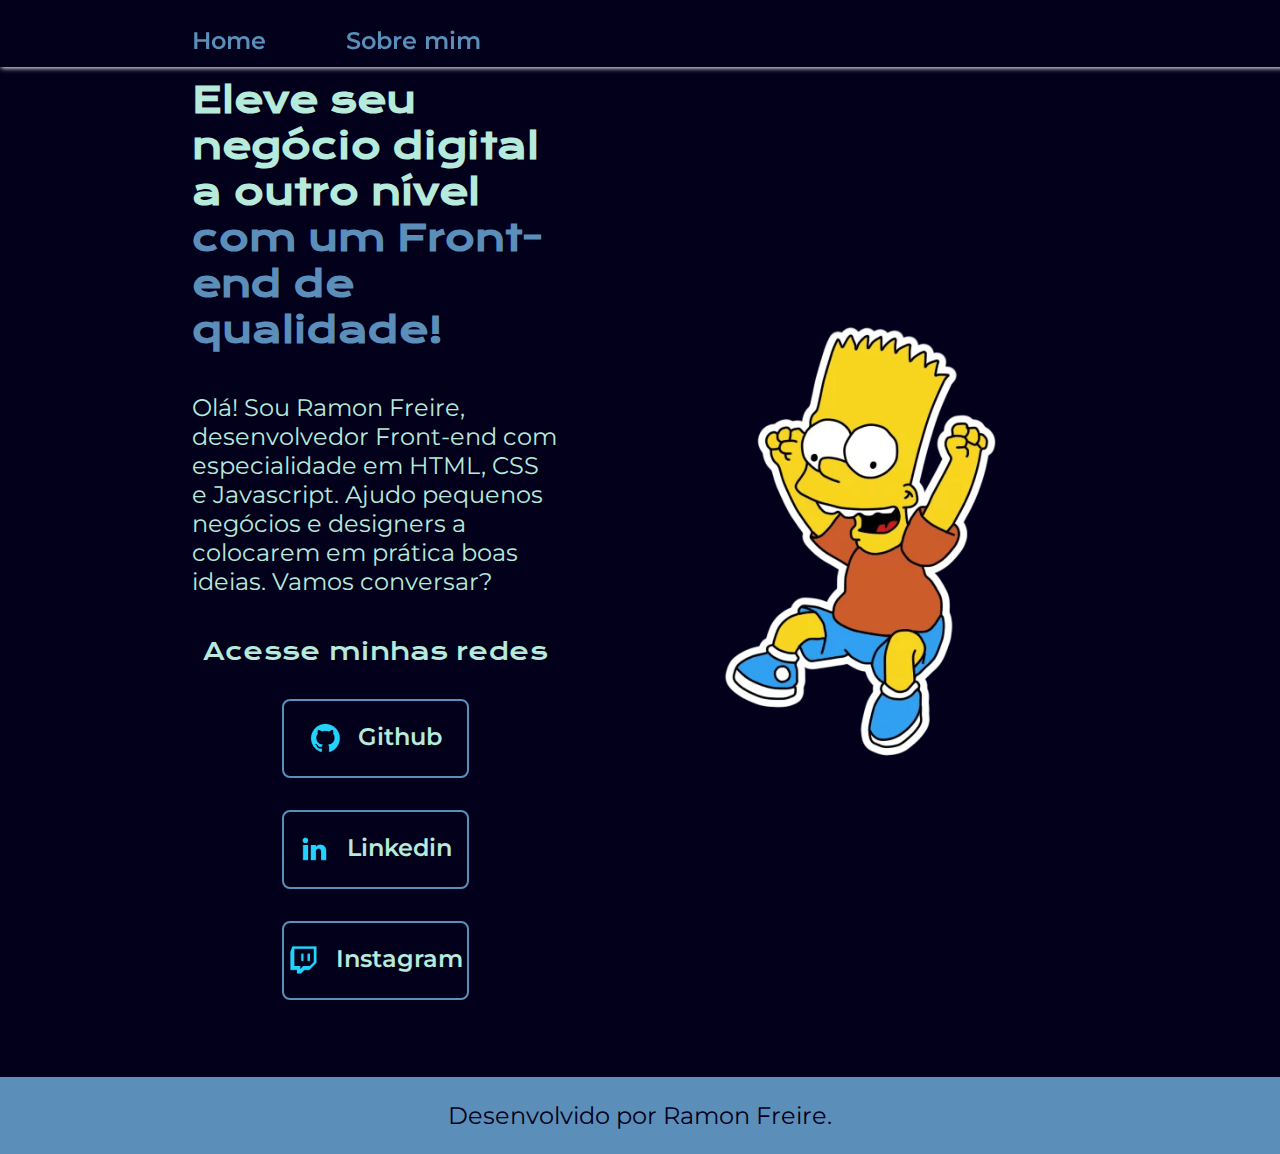
<file: index.html>
<!DOCTYPE html>
<html lang="pt-br">

<head>
    <meta charset="UTF-8">
    <meta http-equiv="X-UA-Compatible" content="IE=edge">
    <meta name="viewport" content="width=device-width, initial-scale=1.0">
    <title>Portifolio</title>
    <link rel="stylesheet" href="./styles/style.css">
</head>

<body>
    <header class="cabecalho">
        <nav class="cabecalho__menu">
            <a class="cabecalho__menu__link" href="index.html">Home</a>
            <a class="cabecalho__menu__link" href="about.html">Sobre mim</a>
        </nav>
    </header>
    <main class="apresentacao">
        <section class="apresentacao__conteudo">
            <h1 class="apresentacao__conteudo__titulo">Eleve seu negócio digital a outro nível <strong 
            class="titulo-destaque">com um Front-end de qualidade!
            </strong></h1>
            <p class="apresentacao__conteudo__texto">Olá! Sou Ramon Freire, desenvolvedor
            Front-end com especialidade em HTML, CSS e
            Javascript. Ajudo pequenos negócios e designers a
            colocarem em prática boas ideias. Vamos
            conversar?</p>
            <div class="apresentacao__links">
                <h2 class="apresentacao__links__subtitulo">Acesse minhas redes</h2>
                <a class="apresentacao__links__navegacao" href="https://github.com/rxmxnf">
                    <img src="./assets/github.png">
                    Github
                </a>
                <a class="apresentacao__links__navegacao" href="https://www.linkedin.com/in/ramonofcial/">
                    <img src="./assets/linkedin.png">
                    Linkedin
                </a>
                <a class="apresentacao__links__navegacao" href="https://www.instagram.com/ramonofcial">
                    <img src="./assets/twitch.png">
                    Instagram
                </a>
            </div>
        </section>
        <img class="apresentacao__imagem" src="/assets/bart.png" alt="Foto de Bart Simpson caindo olhando para o chão sorrindo.">
    </main>
    <footer class="rodape">
        <p>Desenvolvido por Ramon Freire.</p>
    </footer>
</body>

</html>
</file>
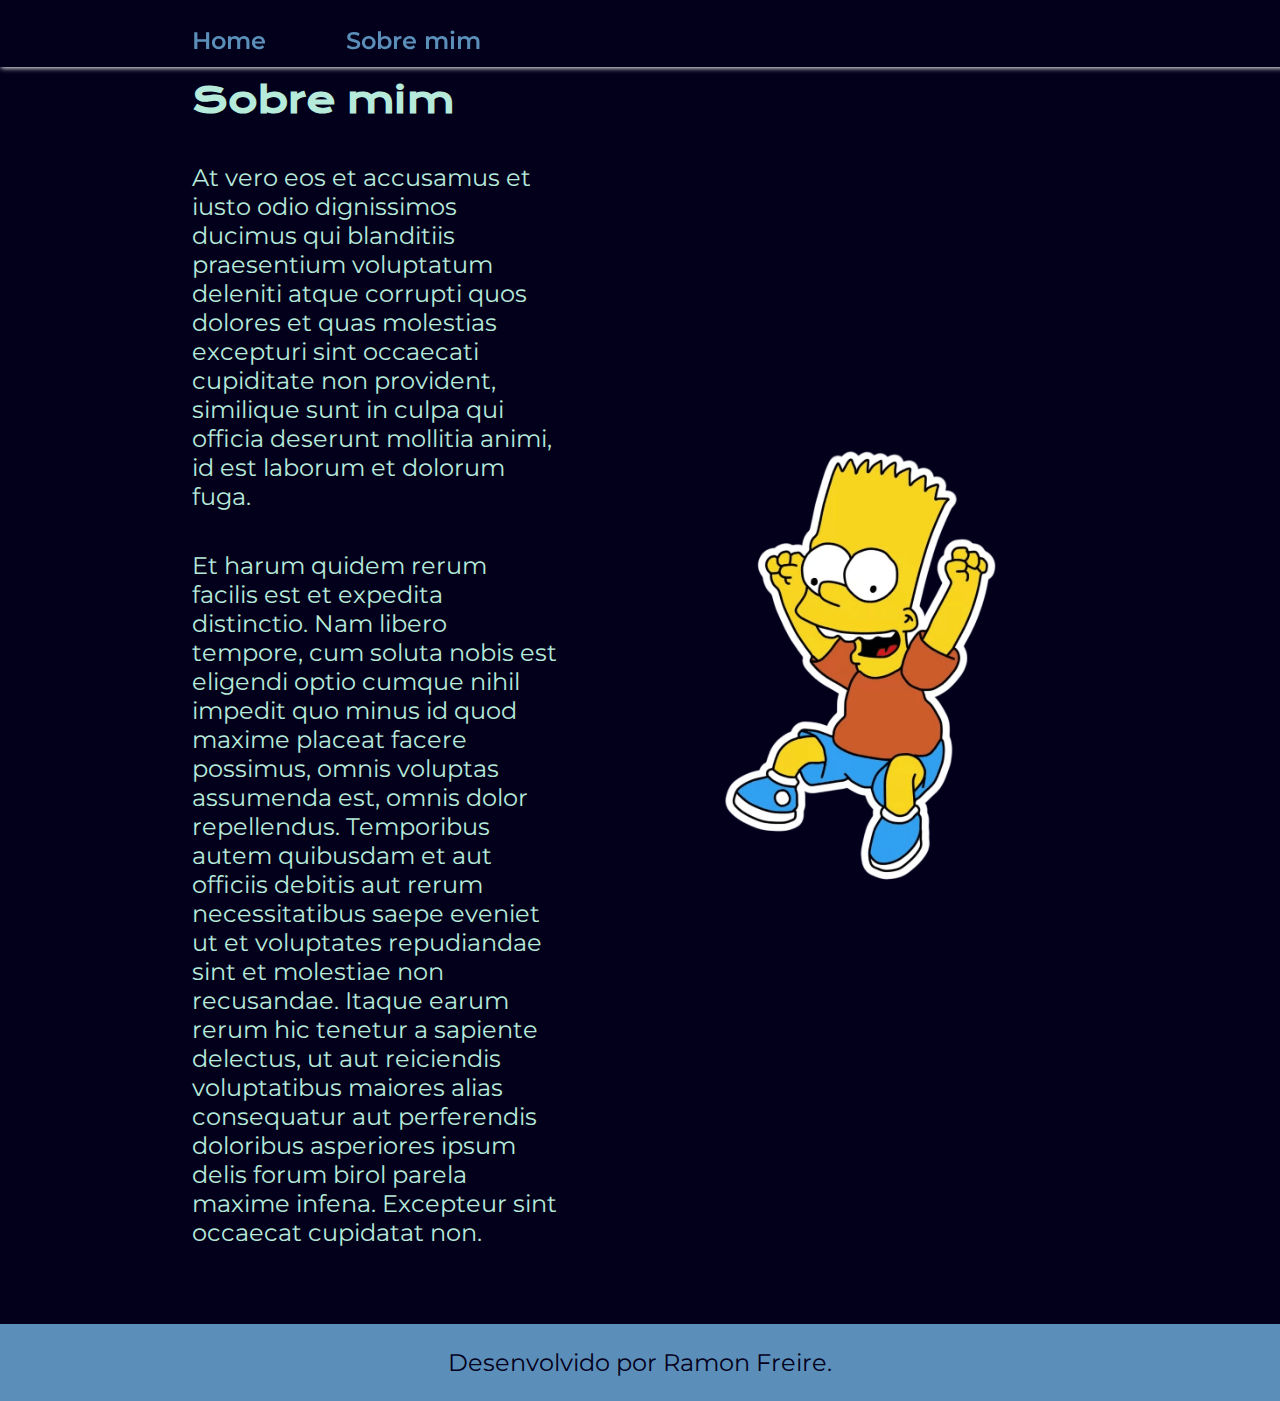
<file: about.html>
<!DOCTYPE html>
<html lang="pt-br">

<head>
    <meta charset="UTF-8">
    <meta http-equiv="X-UA-Compatible" content="IE=edge">
    <meta name="viewport" content="width=device-width, initial-scale=1.0">
    <title>Sobre mim</title>
    <link rel="stylesheet" href="./styles/style.css">
</head>

<body>
    <header class="cabecalho">
        <nav class="cabecalho__menu">
            <a class="cabecalho__menu__link" href="index.html">Home</a>
            <a class="cabecalho__menu__link" href="about.html">Sobre mim</a>
        </nav>
    </header>

    <main class="apresentacao">
        <section class="apresentacao__conteudo">
            <h1 class="apresentacao__conteudo__titulo">Sobre mim</h1>
            <p class="apresentacao__conteudo__texto">At vero eos et accusamus et iusto odio dignissimos ducimus qui blanditiis praesentium voluptatum deleniti
                atque corrupti quos dolores et quas molestias excepturi sint occaecati cupiditate non provident,
                similique sunt in culpa qui officia deserunt mollitia animi, id est laborum et dolorum fuga.
            </p>
            <p class="apresentacao__conteudo__texto">
                Et harum quidem rerum facilis est et expedita distinctio. Nam libero tempore, cum soluta nobis est
                eligendi optio cumque nihil impedit quo minus id quod maxime placeat facere possimus, omnis voluptas
                assumenda est, omnis dolor repellendus. Temporibus autem quibusdam et aut officiis debitis aut rerum
                necessitatibus saepe eveniet ut et voluptates repudiandae sint et molestiae non recusandae. Itaque earum
                rerum hic tenetur a sapiente delectus, ut aut reiciendis voluptatibus maiores alias consequatur aut
                perferendis doloribus asperiores ipsum delis forum birol parela maxime infena. Excepteur sint occaecat
                cupidatat non.</p>
        </section>
        <img class="apresentacao__imagem" src="/assets/bart.png" alt="Foto de Bart Simpson caindo olhando para o chão sorrindo.">
    </main>

    <footer class="rodape">
        <p>Desenvolvido por Ramon Freire.</p>
    </footer>
</body>

</html>
</file>
<file: styles/style.css>
@import url('https://fonts.googleapis.com/css2?family=Krona+One&family=Montserrat:wght@400;600&display=swap');

:root {
    --cor-primaria: #03001C;
    --cor-secundaria: #B6EADA;
    --cor-terciaria: #5B8FB9;
    --cor-hover: #301E67;

    --fonte-primaria: 'Krona One', sans-serif;
    --fonte-secundaria: 'Montserrat', sans-serif;
}
*{
    margin: 0;
    padding: 0;
}

body{
    box-sizing: border-box;
    background-color: var(--cor-primaria);
    color: var(--cor-secundaria);
}
.cabecalho{
    padding: 2% 0% 1% 15%;
    position: fixed;
    background: var(--cor-primaria);
    width: 100%;
    box-shadow: 1px 1px 5px #ffffff;
}
.cabecalho__menu{
    display: flex;
    gap: 80px;
}
.cabecalho__menu__link{
    font-family: var(--fonte-secundaria);
    font-size: 1.5rem;
    font-weight: 600;
    color: var(--cor-terciaria);
    text-decoration: none;
}
.apresentacao{
    padding: 6% 15%;
    display: flex;
    align-items: center;
    justify-content: space-between;
    gap: 82px;
}
.apresentacao__conteudo{
    width: 50%;
    display: flex;
    flex-direction: column;
    gap: 40px;
}

.apresentacao__conteudo__titulo{
    font-size: 2.25rem;
    font-family: var(--fonte-primaria);
}
.titulo-destaque{
    color: var(--cor-terciaria);
}
.apresentacao__conteudo__texto{
    font-size: 1.5rem;
    font-family: var(--fonte-secundaria);
}

.apresentacao__links{
    display: flex;
    flex-direction: column;
    justify-content: space-between;
    align-items: center;
    gap: 32px;
}
.apresentacao__links__subtitulo{
    font-family: var(--fonte-primaria);
    font-weight: 400;
    font-size: 1.5rem;
}
.apresentacao__links__navegacao {
    display: flex;
    justify-content: center;
    gap: 16px;
    border: 2px solid var(--cor-terciaria);
    width: 50%;
    text-align: center;
    border-radius: 8px;
    font-size: 1.5rem;
    font-weight: 600;
    padding: 21.5px 0;
    text-decoration: none;
    color: var(--cor-secundaria);
    font-family: var(--fonte-secundaria);
}

.apresentacao__links__link:hover {
    background-color: var(--cor-hover);
}

.apresentacao__imagem {
    width: 50%;
}

.rodape{
    color: var(--cor-primaria);
    background-color: var(--cor-terciaria);
    padding: 24px;
    text-align: center;
    font-family: var(--fonte-secundaria);
    font-size: 1.5rem;
    font-weight: 400;
}

@media (max-width: 1100px) {
 
    .cabecalho {
        padding: 3%;
    }

    .cabecalho__menu {
        justify-content: center;
    }

    .apresentacao {
        flex-direction: column-reverse;
        padding: 5% 5%;
    }

    .apresentacao__conteudo {
        width: auto;
    }

    .apresentacao__imagem {
        padding: 10% 0 0 0;
    }

}
</file>
